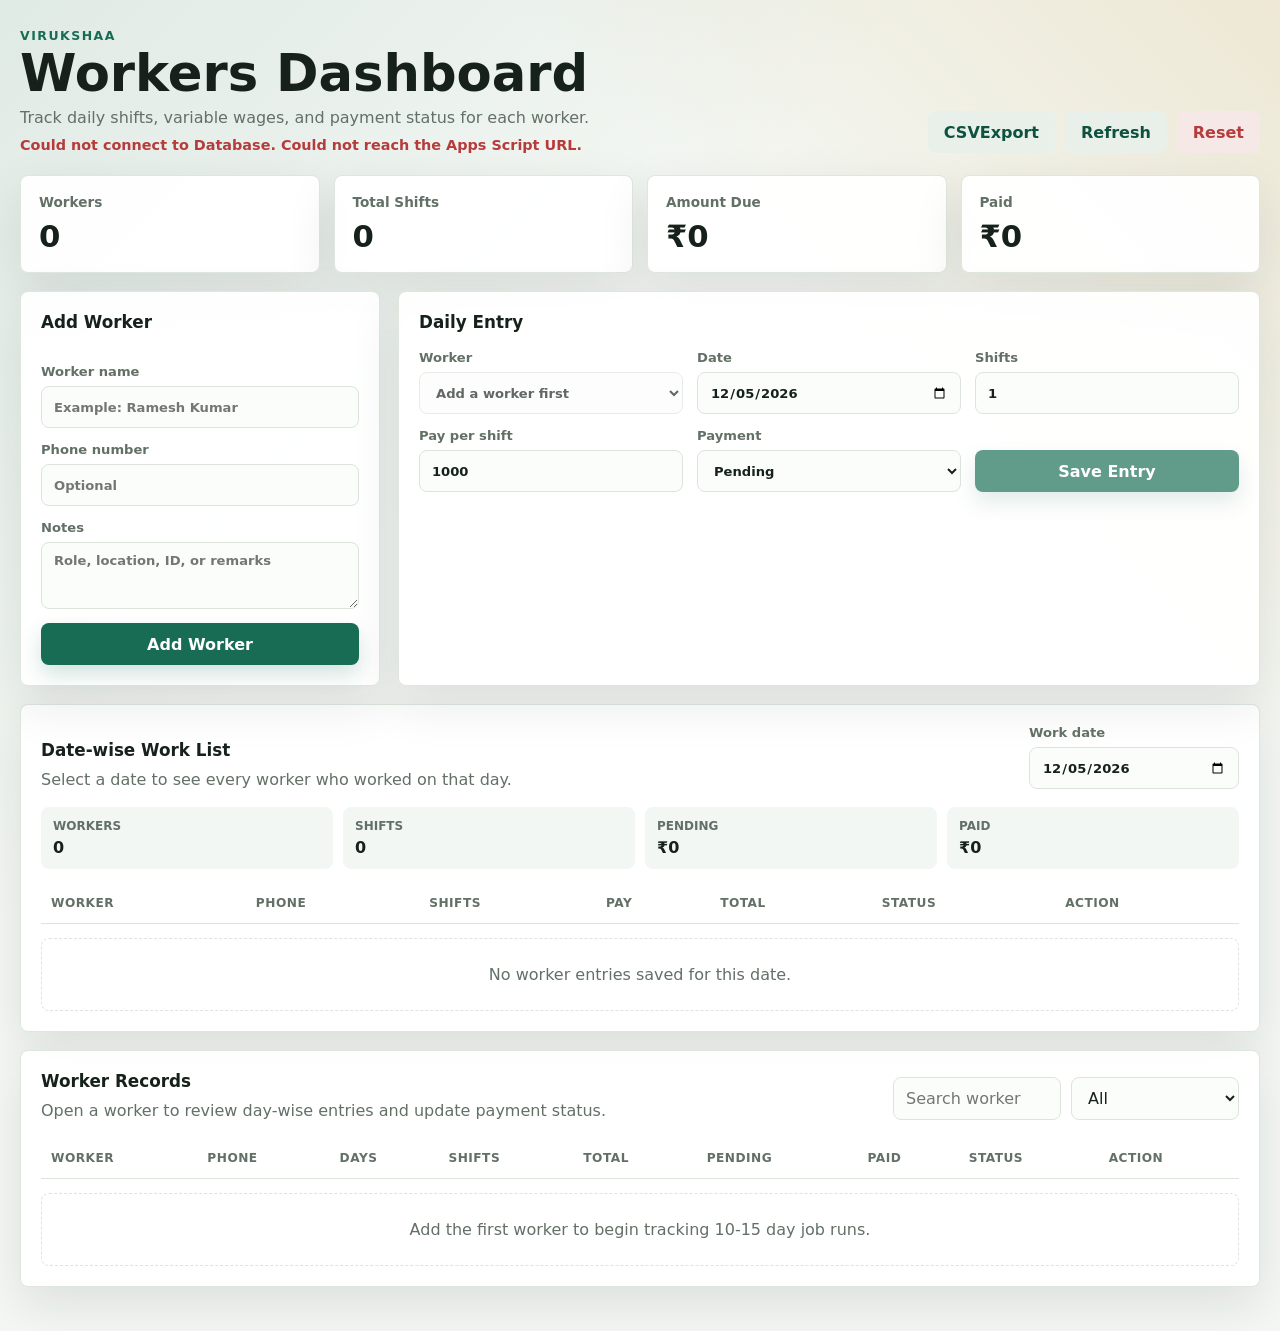
<file: Dashboard/index.html>
<!doctype html>
<html lang="en">
  <head>
    <meta charset="UTF-8" />
    <meta name="viewport" content="width=device-width, initial-scale=1.0" />
    <title>Virukshaa Workers Dashboard</title>
    <link rel="stylesheet" href="styles.css" />
  </head>
  <body>
    <main class="app-shell">
      <section class="topbar" aria-labelledby="page-title">
        <div>
          <p class="eyebrow">Virukshaa</p>
          <h1 id="page-title">Workers Dashboard</h1>
          <p class="subtitle">Track daily shifts, variable wages, and payment status for each worker.</p>
          <p class="app-status" id="appStatus" role="status">Loading Google Sheets data...</p>
        </div>
        <div class="topbar__actions">
          <button class="button button--ghost" id="exportBtn" type="button" title="Export records">
            <span aria-hidden="true">CSV</span>
            Export
          </button>
          <button class="button button--ghost" id="refreshBtn" type="button" title="Refresh from Google Sheets">
            Refresh
          </button>
          <button class="button button--danger" id="resetBtn" type="button" title="Clear all records">
            Reset
          </button>
        </div>
      </section>

      <section class="metrics" aria-label="Dashboard summary">
        <article class="metric">
          <span class="metric__label">Workers</span>
          <strong id="totalWorkers">0</strong>
        </article>
        <article class="metric">
          <span class="metric__label">Total Shifts</span>
          <strong id="totalShifts">0</strong>
        </article>
        <article class="metric">
          <span class="metric__label">Amount Due</span>
          <strong id="amountDue">₹0</strong>
        </article>
        <article class="metric">
          <span class="metric__label">Paid</span>
          <strong id="amountPaid">₹0</strong>
        </article>
      </section>

      <section class="workspace">
        <form class="panel worker-form" id="workerForm">
          <div class="panel__header">
            <h2>Add Worker</h2>
          </div>
          <label>
            Worker name
            <input id="workerName" type="text" autocomplete="off" placeholder="Example: Ramesh Kumar" required />
          </label>
          <label>
            Phone number
            <input id="workerPhone" type="tel" autocomplete="off" placeholder="Optional" />
          </label>
          <label>
            Notes
            <textarea id="workerNotes" rows="3" placeholder="Role, location, ID, or remarks"></textarea>
          </label>
          <button class="button button--primary" type="submit">Add Worker</button>
        </form>

        <section class="panel entry-panel" aria-labelledby="entry-title">
          <div class="panel__header">
            <h2 id="entry-title">Daily Entry</h2>
          </div>
          <form class="entry-form" id="shiftForm">
            <label>
              Worker
              <select id="shiftWorker" required></select>
            </label>
            <label>
              Date
              <input id="shiftDate" type="date" required />
            </label>
            <label>
              Shifts
              <input id="shiftCount" type="number" min="0.5" step="0.5" value="1" required />
            </label>
            <label>
              Pay per shift
              <input id="shiftPay" type="number" min="0" step="50" value="1000" required />
            </label>
            <label>
              Payment
              <select id="paymentStatus">
                <option value="pending">Pending</option>
                <option value="paid">Paid</option>
              </select>
            </label>
            <button class="button button--primary" type="submit">Save Entry</button>
            <p class="entry-feedback" id="entryFeedback" role="status" aria-live="polite"></p>
          </form>
        </section>
      </section>

      <section class="panel table-panel date-panel" aria-labelledby="datewise-title">
        <div class="panel__header panel__header--split">
          <div>
            <h2 id="datewise-title">Date-wise Work List</h2>
            <p>Select a date to see every worker who worked on that day.</p>
          </div>
          <div class="date-controls">
            <label>
              Work date
              <input id="datewiseInput" type="date" />
            </label>
          </div>
        </div>
        <div class="date-summary" id="datewiseSummary"></div>
        <div class="table-wrap">
          <table>
            <thead>
              <tr>
                <th>Worker</th>
                <th>Phone</th>
                <th>Shifts</th>
                <th>Pay</th>
                <th>Total</th>
                <th>Status</th>
                <th>Action</th>
              </tr>
            </thead>
            <tbody id="datewiseTable"></tbody>
          </table>
        </div>
        <div class="empty-state" id="datewiseEmpty">
          No worker entries saved for this date.
        </div>
      </section>

      <section class="panel table-panel" aria-labelledby="records-title">
        <div class="panel__header panel__header--split">
          <div>
            <h2 id="records-title">Worker Records</h2>
            <p>Open a worker to review day-wise entries and update payment status.</p>
          </div>
          <div class="filters" role="search">
            <input id="searchInput" type="search" placeholder="Search worker" aria-label="Search worker" />
            <select id="statusFilter" aria-label="Filter by payment status">
              <option value="all">All</option>
              <option value="pending">Pending</option>
              <option value="paid">Paid</option>
            </select>
          </div>
        </div>
        <div class="table-wrap">
          <table>
            <thead>
              <tr>
                <th>Worker</th>
                <th>Phone</th>
                <th>Days</th>
                <th>Shifts</th>
                <th>Total</th>
                <th>Pending</th>
                <th>Paid</th>
                <th>Status</th>
                <th>Action</th>
              </tr>
            </thead>
            <tbody id="workersTable"></tbody>
          </table>
        </div>
        <div class="empty-state" id="emptyState">
          Add the first worker to begin tracking 10-15 day job runs.
        </div>
      </section>
    </main>

    <dialog class="drawer" id="workerDialog">
      <div class="drawer__header">
        <div>
          <p class="eyebrow">Worker ledger</p>
          <h2 id="dialogTitle">Worker</h2>
        </div>
        <button class="icon-button" id="closeDialog" type="button" aria-label="Close">×</button>
      </div>
      <div class="drawer__summary" id="dialogSummary"></div>
      <div class="table-wrap table-wrap--compact">
        <table>
          <thead>
            <tr>
              <th>Date</th>
              <th>Shifts</th>
              <th>Pay</th>
              <th>Total</th>
              <th>Status</th>
              <th>Action</th>
            </tr>
          </thead>
          <tbody id="entriesTable"></tbody>
        </table>
      </div>
      <div class="drawer__footer">
        <button class="button button--danger" id="deleteWorkerBtn" type="button">Delete Worker</button>
      </div>
    </dialog>

    <template id="statusBadgeTemplate">
      <span class="badge"></span>
    </template>

    <script src="app.js"></script>
  </body>
</html>
</file>
<file: Dashboard/styles.css>
:root {
  --bg: #f4f7f3;
  --ink: #17211b;
  --muted: #627066;
  --line: #dce4dc;
  --panel: #ffffff;
  --accent: #186c54;
  --accent-strong: #0d513e;
  --gold: #c58a18;
  --danger: #b63b3b;
  --paid: #127a45;
  --pending: #a86400;
  --shadow: 0 18px 50px rgba(23, 33, 27, 0.1);
}

* {
  box-sizing: border-box;
}

body {
  margin: 0;
  background:
    linear-gradient(135deg, rgba(24, 108, 84, 0.09), transparent 36%),
    linear-gradient(225deg, rgba(197, 138, 24, 0.14), transparent 30%),
    var(--bg);
  color: var(--ink);
  font-family: Inter, system-ui, -apple-system, BlinkMacSystemFont, "Segoe UI", sans-serif;
  min-height: 100vh;
}

button,
input,
select,
textarea {
  font: inherit;
}

.app-shell {
  width: min(1240px, calc(100% - 32px));
  margin: 0 auto;
  padding: 28px 0 44px;
}

.topbar {
  align-items: end;
  display: flex;
  gap: 20px;
  justify-content: space-between;
  margin-bottom: 22px;
}

.eyebrow {
  color: var(--accent);
  font-size: 0.78rem;
  font-weight: 800;
  letter-spacing: 0.12em;
  margin: 0 0 5px;
  text-transform: uppercase;
}

h1,
h2 {
  margin: 0;
}

h1 {
  font-size: clamp(2rem, 4vw, 4.2rem);
  line-height: 0.98;
}

h2 {
  font-size: 1.05rem;
}

.subtitle,
.app-status,
.panel__header p {
  color: var(--muted);
  margin: 10px 0 0;
}

.app-status {
  font-size: 0.9rem;
  font-weight: 700;
}

.app-status--good {
  color: var(--paid);
}

.app-status--warn {
  color: var(--pending);
}

.app-status--bad {
  color: var(--danger);
}

.topbar__actions,
.filters,
.date-controls,
.drawer__footer {
  display: flex;
  gap: 10px;
}

.button,
.icon-button {
  align-items: center;
  border: 0;
  border-radius: 8px;
  cursor: pointer;
  display: inline-flex;
  font-weight: 750;
  justify-content: center;
  min-height: 42px;
  overflow: hidden;
  position: relative;
  transition: transform 0.15s ease, box-shadow 0.15s ease, background 0.15s ease, opacity 0.15s ease;
}

.button {
  padding: 0 16px;
}

.button:hover,
.icon-button:hover {
  transform: translateY(-1px);
}

.button:active,
.icon-button:active,
.text-button:active {
  transform: scale(0.97);
}

.button::after,
.icon-button::after {
  background: rgba(255, 255, 255, 0.36);
  border-radius: inherit;
  content: "";
  inset: 50%;
  opacity: 0;
  pointer-events: none;
  position: absolute;
  transform: translate(-50%, -50%) scale(0);
  transition: opacity 0.35s ease, transform 0.35s ease;
}

.button:active::after,
.icon-button:active::after {
  opacity: 1;
  transform: translate(-50%, -50%) scale(2.8);
}

.button.is-loading,
.text-button.is-loading,
.icon-button.is-loading {
  cursor: wait;
  opacity: 0.78;
}

.button:disabled,
.icon-button:disabled,
.text-button:disabled,
input:disabled,
select:disabled,
textarea:disabled {
  cursor: not-allowed;
  opacity: 0.68;
}

.button.is-loading::before {
  animation: spin 0.75s linear infinite;
  border: 2px solid currentColor;
  border-right-color: transparent;
  border-radius: 50%;
  content: "";
  height: 14px;
  margin-right: 8px;
  width: 14px;
}

.button--primary {
  background: var(--accent);
  box-shadow: 0 10px 20px rgba(24, 108, 84, 0.18);
  color: #fff;
}

.button--primary:hover {
  background: var(--accent-strong);
}

.button--ghost {
  background: #e9f0ea;
  color: var(--accent-strong);
}

.button--danger {
  background: #f7e8e8;
  color: var(--danger);
}

.icon-button {
  background: #eef3ef;
  color: var(--ink);
  font-size: 1.55rem;
  height: 42px;
  width: 42px;
}

.metrics {
  display: grid;
  gap: 14px;
  grid-template-columns: repeat(4, minmax(0, 1fr));
  margin-bottom: 18px;
}

.metric,
.panel {
  background: rgba(255, 255, 255, 0.94);
  border: 1px solid rgba(220, 228, 220, 0.92);
  border-radius: 8px;
  box-shadow: var(--shadow);
}

.metric {
  padding: 18px;
}

.metric__label {
  color: var(--muted);
  display: block;
  font-size: 0.85rem;
  font-weight: 700;
}

.metric strong {
  display: block;
  font-size: clamp(1.4rem, 2.4vw, 2.1rem);
  margin-top: 8px;
}

.workspace {
  display: grid;
  gap: 18px;
  grid-template-columns: 360px 1fr;
  margin-bottom: 18px;
}

.panel {
  padding: 20px;
}

.panel__header {
  margin-bottom: 18px;
}

.panel__header--split {
  align-items: end;
  display: flex;
  justify-content: space-between;
  gap: 16px;
}

.worker-form,
.entry-form {
  display: grid;
  gap: 14px;
}

.entry-form {
  grid-template-columns: repeat(3, minmax(0, 1fr));
}

.entry-form .button {
  align-self: end;
}

.entry-feedback {
  color: var(--muted);
  font-size: 0.9rem;
  font-weight: 750;
  grid-column: 1 / -1;
  margin: -2px 0 0;
  min-height: 1.2em;
}

.entry-feedback:empty {
  visibility: hidden;
}

.entry-feedback--good {
  color: var(--paid);
}

.entry-feedback--warn {
  color: var(--pending);
}

.entry-feedback--bad {
  color: var(--danger);
}

label {
  color: var(--muted);
  display: grid;
  font-size: 0.82rem;
  font-weight: 750;
  gap: 7px;
}

input,
select,
textarea {
  background: #fbfdfb;
  border: 1px solid var(--line);
  border-radius: 8px;
  color: var(--ink);
  min-height: 42px;
  outline: 0;
  padding: 10px 12px;
  width: 100%;
}

textarea {
  resize: vertical;
}

input:focus,
select:focus,
textarea:focus {
  border-color: var(--accent);
  box-shadow: 0 0 0 3px rgba(24, 108, 84, 0.13);
}

.table-panel {
  overflow: hidden;
}

.date-panel {
  margin-bottom: 18px;
}

.date-controls {
  align-items: end;
}

.date-controls label {
  min-width: 210px;
}

.date-summary {
  display: grid;
  gap: 10px;
  grid-template-columns: repeat(4, minmax(0, 1fr));
  margin-bottom: 14px;
}

.table-wrap {
  overflow-x: auto;
}

table {
  border-collapse: collapse;
  width: 100%;
}

th,
td {
  border-bottom: 1px solid var(--line);
  padding: 13px 10px;
  text-align: left;
  white-space: nowrap;
}

th {
  color: var(--muted);
  font-size: 0.76rem;
  letter-spacing: 0.04em;
  text-transform: uppercase;
}

td {
  font-size: 0.92rem;
}

.worker-name {
  font-weight: 800;
}

.notes {
  color: var(--muted);
  font-size: 0.8rem;
  margin-top: 3px;
  max-width: 280px;
  overflow: hidden;
  text-overflow: ellipsis;
}

.badge {
  border-radius: 999px;
  display: inline-flex;
  font-size: 0.76rem;
  font-weight: 800;
  padding: 6px 10px;
  text-transform: uppercase;
}

.badge--paid {
  background: #e1f4e9;
  color: var(--paid);
}

.badge--pending {
  background: #fff1d6;
  color: var(--pending);
}

.row-actions {
  display: flex;
  gap: 8px;
}

.text-button {
  background: transparent;
  border: 0;
  color: var(--accent);
  cursor: pointer;
  font-weight: 800;
  padding: 0;
  transition: color 0.15s ease, opacity 0.15s ease, transform 0.15s ease;
}

.text-button:hover {
  color: var(--accent-strong);
}

@keyframes spin {
  to {
    transform: rotate(360deg);
  }
}

.empty-state {
  border: 1px dashed var(--line);
  border-radius: 8px;
  color: var(--muted);
  display: none;
  margin-top: 14px;
  padding: 26px;
  text-align: center;
}

.drawer {
  border: 0;
  border-radius: 8px;
  box-shadow: 0 24px 80px rgba(0, 0, 0, 0.24);
  max-width: min(840px, calc(100% - 28px));
  padding: 0;
  width: 840px;
}

.drawer::backdrop {
  background: rgba(23, 33, 27, 0.48);
}

.drawer__header,
.drawer__footer {
  align-items: center;
  display: flex;
  justify-content: space-between;
  padding: 20px;
}

.drawer__summary {
  display: grid;
  gap: 10px;
  grid-template-columns: repeat(4, minmax(0, 1fr));
  padding: 0 20px 16px;
}

.summary-chip {
  background: #f3f7f3;
  border-radius: 8px;
  padding: 12px;
}

.summary-chip span {
  color: var(--muted);
  display: block;
  font-size: 0.75rem;
  font-weight: 800;
  margin-bottom: 5px;
  text-transform: uppercase;
}

.table-wrap--compact {
  padding: 0 20px;
}

@media (max-width: 900px) {
  .metrics,
  .workspace,
  .entry-form,
  .date-summary {
    grid-template-columns: 1fr 1fr;
  }

  .worker-form {
    grid-column: 1 / -1;
  }
}

@media (max-width: 680px) {
  .app-shell {
    width: min(100% - 20px, 1240px);
    padding-top: 18px;
  }

  .topbar,
  .panel__header--split {
    align-items: stretch;
    flex-direction: column;
  }

  .topbar__actions,
  .filters,
  .date-controls {
    width: 100%;
  }

  .topbar__actions .button,
  .filters input,
  .filters select,
  .date-controls label {
    flex: 1;
  }

  .metrics,
  .workspace,
  .entry-form,
  .date-summary,
  .drawer__summary {
    grid-template-columns: 1fr;
  }

  h1 {
    font-size: 2.35rem;
  }
}
</file>
